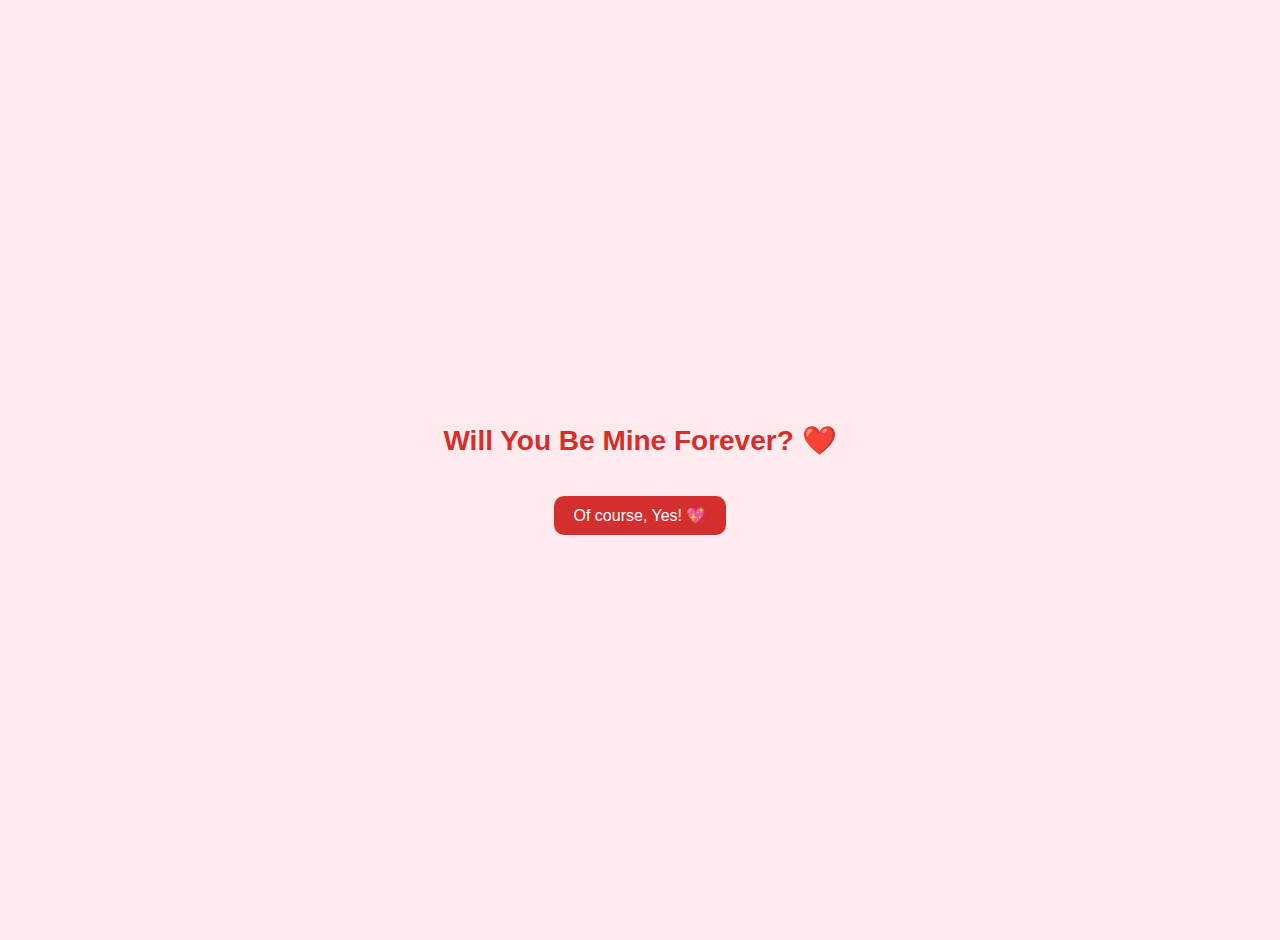
<file: index.html>
<!DOCTYPE html>
<html lang="en">
<head>
    <meta charset="UTF-8">
    <meta name="viewport" content="width=device-width, initial-scale=1.0">
    <title>Will You Be Mine??</title>
    <style>
        body {
            display: flex;
            justify-content: center;
            align-items: center;
            height: 100vh;
            background-color: #ffebee;
            font-family: 'Arial', sans-serif;
            margin: 0;
            flex-direction: column;
            text-align: center;
            padding: 20px;
        }
        .heading {
            font-size: 28px;
            font-weight: bold;
            color: #d32f2f;
        }
        .btn {
            background-color: #d32f2f;
            color: white;
            padding: 10px 20px;
            border: none;
            border-radius: 10px;
            font-size: 16px;
            cursor: pointer;
            transition: 0.3s;
            margin-top: 20px;
            position: relative;
            overflow: hidden;
            animation: pulse 1.5s infinite;
        }
        .btn:hover {
            background-color: #b71c1c;
        }
        @keyframes pulse {
            0% { transform: scale(1); }
            50% { transform: scale(1.1); }
            100% { transform: scale(1); }
        }
        
        /* Media Queries */
        @media (max-width: 768px) {
            .heading {
                font-size: 24px;
            }
            .btn {
                font-size: 14px;
                padding: 8px 16px;
            }
        }

        @media (max-width: 480px) {
            .heading {
                font-size: 20px;
            }
            .btn {
                font-size: 12px;
                padding: 6px 12px;
            }
        }
    </style>
</head>
<body>
    <h1 class="heading">Will You Be Mine Forever? ❤️</h1>
    <button class="btn" onclick="redirectToPromisePage()">Of course, Yes! 💖</button>
    <script>
        function redirectToPromisePage() {
            window.location.href = "promise.html";
        }
    </script>
</body>
</html>
</file>
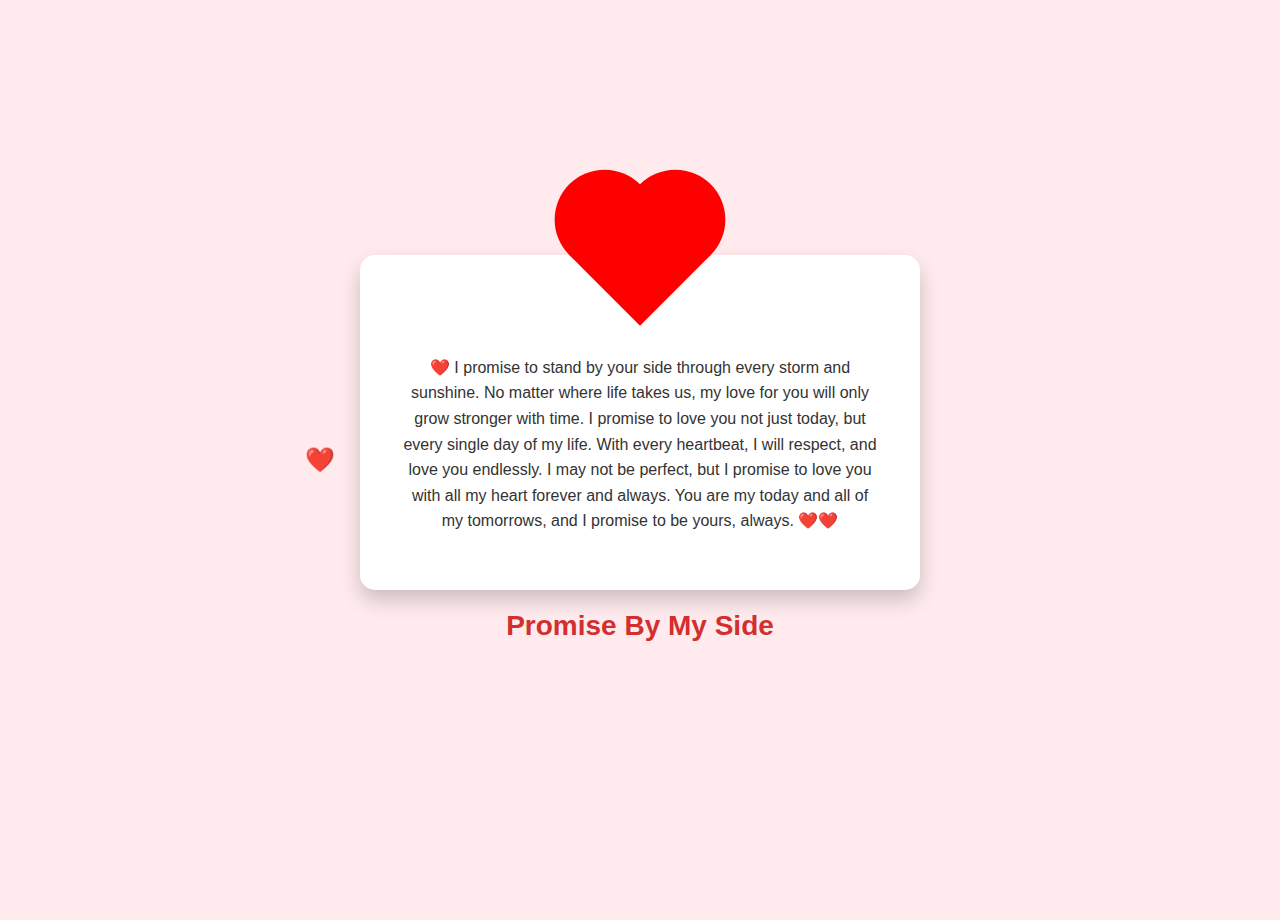
<file: promise.html>
<!DOCTYPE html>
<html lang="en">
<head>
    <meta charset="UTF-8">
    <meta name="viewport" content="width=device-width, initial-scale=1.0">
    <title>Promise Day Card</title>
    <style>
        body {
            display: flex;
            justify-content: center;
            align-items: center;
            height: 100vh;
            background-color: #ffebee;
            font-family: 'Arial', sans-serif;
            margin: 0;
            overflow: hidden;
            flex-direction: column;
            padding: 10px;
        }
        .card {
            background: white;
            padding: 30px;
            border-radius: 15px;
            box-shadow: 0 10px 20px rgba(0, 0, 0, 0.2);
            text-align: center;
            max-width: 500px;
            position: relative;
            z-index: 2;
        }
        .heart {
            width: 100px;
            height: 100px;
            background-color: red;
            position: absolute;
            top: -50px;
            left: 50%;
            transform: translateX(-50%) rotate(-45deg);
            animation: heartbeat 1.5s infinite;
        }
        .heart:before,
        .heart:after {
            content: "";
            width: 100px;
            height: 100px;
            background-color: red;
            border-radius: 50%;
            position: absolute;
        }
        .heart:before {
            top: -50px;
            left: 0;
        }
        .heart:after {
            left: 50px;
            top: 0;
        }
        @keyframes heartbeat {
            0% { transform: translateX(-50%) rotate(-45deg) scale(1); }
            50% { transform: translateX(-50%) rotate(-45deg) scale(1.2); }
            100% { transform: translateX(-50%) rotate(-45deg) scale(1); }
        }
        .quote {
            margin-top: 60px;
            font-size: 16px;
            color: #333;
            line-height: 1.6;
            padding: 10px;
        }
        .quote::before, .quote::after {
            content: "❤️ ";
        }
        @keyframes fall-hearts {
            0% { transform: translateY(-100vh); opacity: 1; }
            100% { transform: translateY(100vh); opacity: 0; }
        }
        .falling-heart {
            position: absolute;
            color: red;
            font-size: 24px;
            animation: fall-hearts 5s linear infinite;
        }
        .heading {
            margin-top: 20px;
            font-size: 28px;
            font-weight: bold;
            color: #d32f2f;
            text-align: center;
        }

        /* Media Queries */
        @media (max-width: 768px) {
            .card {
                max-width: 90%;
                padding: 20px;
            }
            .heart {
                width: 80px;
                height: 80px;
            }
            .heart:before, .heart:after {
                width: 80px;
                height: 80px;
            }
            .quote {
                font-size: 14px;
            }
            .heading {
                font-size: 22px;
            }
        }
        @media (max-width: 480px) {
            .card {
                padding: 15px;
            }
            /* .heart {
                width: 60px;
                height: 60px;
            } */
            /* .heart:before, .heart:after {
                width: 60px;
                height: 60px;
            } */
            .quote {
                font-size: 12px;
            }
            .heading {
                font-size: 18px;
            }
        }
    </style>
</head>
<body>
    <div class="card">
        <div class="heart"></div>
        <p class="quote">I promise to stand by your side through every storm and sunshine. No matter where life takes us, my love for you will only grow stronger with time. I promise to love you not just today, but every single day of my life. With every heartbeat, I will respect, and love you endlessly. I may not be perfect, but I promise to love you with all my heart forever and always. You are my today and all of my tomorrows, and I promise to be yours, always. ❤️</p>
    </div>
    <h2 class="heading">Promise By My Side</h2>
    <script>
        function createFallingHeart() {
            const heart = document.createElement("div");
            heart.innerHTML = "❤️";
            heart.classList.add("falling-heart");
            document.body.appendChild(heart);
            heart.style.left = Math.random() * 100 + "vw";
            heart.style.animationDuration = (Math.random() * 3 + 2) + "s";
            setTimeout(() => { heart.remove(); }, 5000);
        }
        setInterval(createFallingHeart, 500);
    </script>
</body>
</html>
</file>
